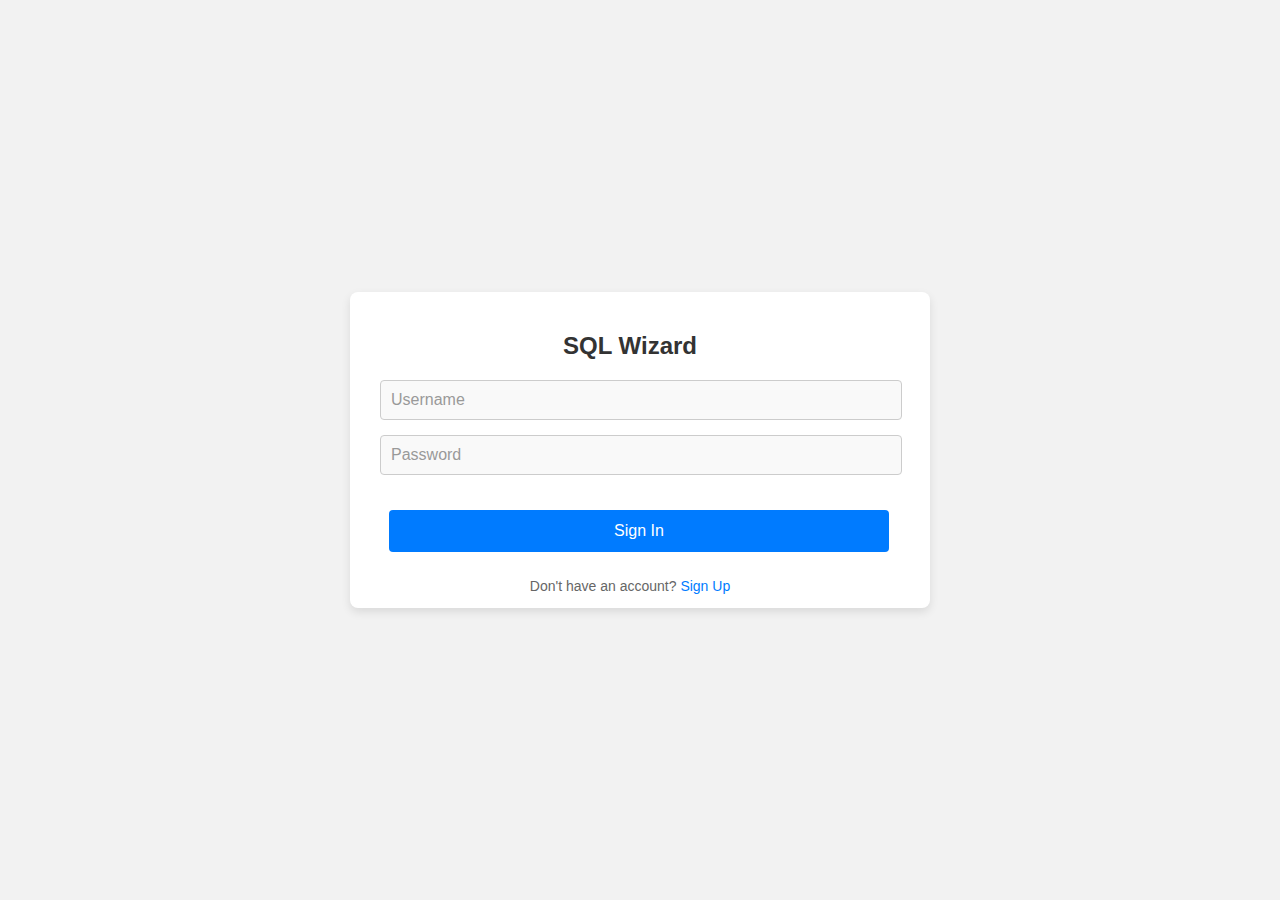
<file: templates/login.html>
<!DOCTYPE html>
<html>
<head>
    <style>

        body {
          font-family: Arial, sans-serif;
          background-color: #f2f2f2;
          margin: 0;
          display: flex;
          align-items: center;
          justify-content: center;
          height: 100vh;
        }
        
        .form-container {
          background-color: #fff;
          border-radius: 8px;
          box-shadow: 0px 4px 10px rgba(0, 0, 0, 0.1);
          width: 500px;
          padding: 40px 50px 0px 30px;
          text-align: center;
        }
        
        h2 {
          margin: 0 0 20px;
          color: #333;
        }

        .error-message {
        color: red;
        font-size: 20px;
        margin-top: 10px;
        }
        
        .input-field {
          width: 100%;
          margin-bottom: 15px;
          padding: 10px;
          border: 1px solid #ccc;
          border-radius: 4px;
          background-color: #f9f9f9;
          font-size: 16px;
        }
        
        .input-field::placeholder {
          color: #999;
        }
        
        .submit-button {
          background-color: #007bff;
          color: white;
          border: none;
          padding: 12px;
          border-radius: 4px;
          cursor: pointer;
          font-size: 16px;
          width: 100%;
          margin: 20px 0px 6px 9px;
        }

        
        .submit-button:hover {
          background-color: #0056b3;
        }
        
        a {
          color: #007bff;
          text-decoration: none;
        }
        
        a:hover {
          text-decoration: underline;
        }
        
        p {
          margin-top: 20px;
          font-size: 14px;
          color: #666;
        }

        #message {
          color: #D8000C;
          background-color: #FFD2D2; 
          margin: 20px 0; 
          padding: 10px; 
          border: 1px solid #D8000C; 
          border-radius: 5px; 
          text-align: center; 
          width: 100%; 
          box-sizing: border-box; 
          display: none;
          font-size: 0.8rem;
          
        }

        #message:before {
          content: "\26A0"; 
          padding-right: 5px; 
          font-weight: bold; 
        }

        
        @media (max-width: 400px) {
          .form-container {
            width: 90%;
          }
        }
        
    </style>

    <title>Sign In</title>
</head>

  <body>
    <div class="form-container">
      <h2>SQL Wizard</h2>
      <div id="message" class="message-container"></div>

      <form id="signin-form">
        <input type="text" placeholder="Username" class="input-field" name="username">
        <input type="password" placeholder="Password" class="input-field" name="password">
        <button type="submit" class="submit-button">Sign In</button>
      </form>
      <p>Don't have an account? <a href="/register">Sign Up</a></p>
    </div>
  
    <script>
      document.getElementById('signin-form').addEventListener('submit', function(event) {
              event.preventDefault(); 
              const formData = new FormData(this);
              const formDataJSON = {};
        
              formData.forEach((value, key) => {
                formDataJSON[key] = value.trim();
              });
        
              fetch("/login", {
                method: 'POST',
                headers: {
                  'Content-Type': 'application/json',
                },
                body: JSON.stringify(formDataJSON)
              })
              .then(response => {
                if (!response.ok) {
                  return response.json().then(err => Promise.reject(err));
                }
                return response.json();
              })
              .then(data => {
                if (data.success) {
                  localStorage.setItem('username', formDataJSON.username);
                  //route to home page after successful login
                  window.location.href = '/home';
                } else {
                  showErrorMessage(data.message);
                }
              })
              .catch(error => {
                console.error('Error:', error);
                if (error.message) {
                  showErrorMessage(error.message);
                } else {
                  showErrorMessage('Login failed due to a server error. Please try again later.');
                }
              });
      });
  
      function showErrorMessage(message) {

        const messageContainer = document.getElementById('message');
        if (messageContainer) {
          messageContainer.style.display = "block"; 
          messageContainer.innerHTML = message;
        } else {
          console.error("The message container doesn't exist.");
        }
      }

    </script>
  </body>


</html>
</file>
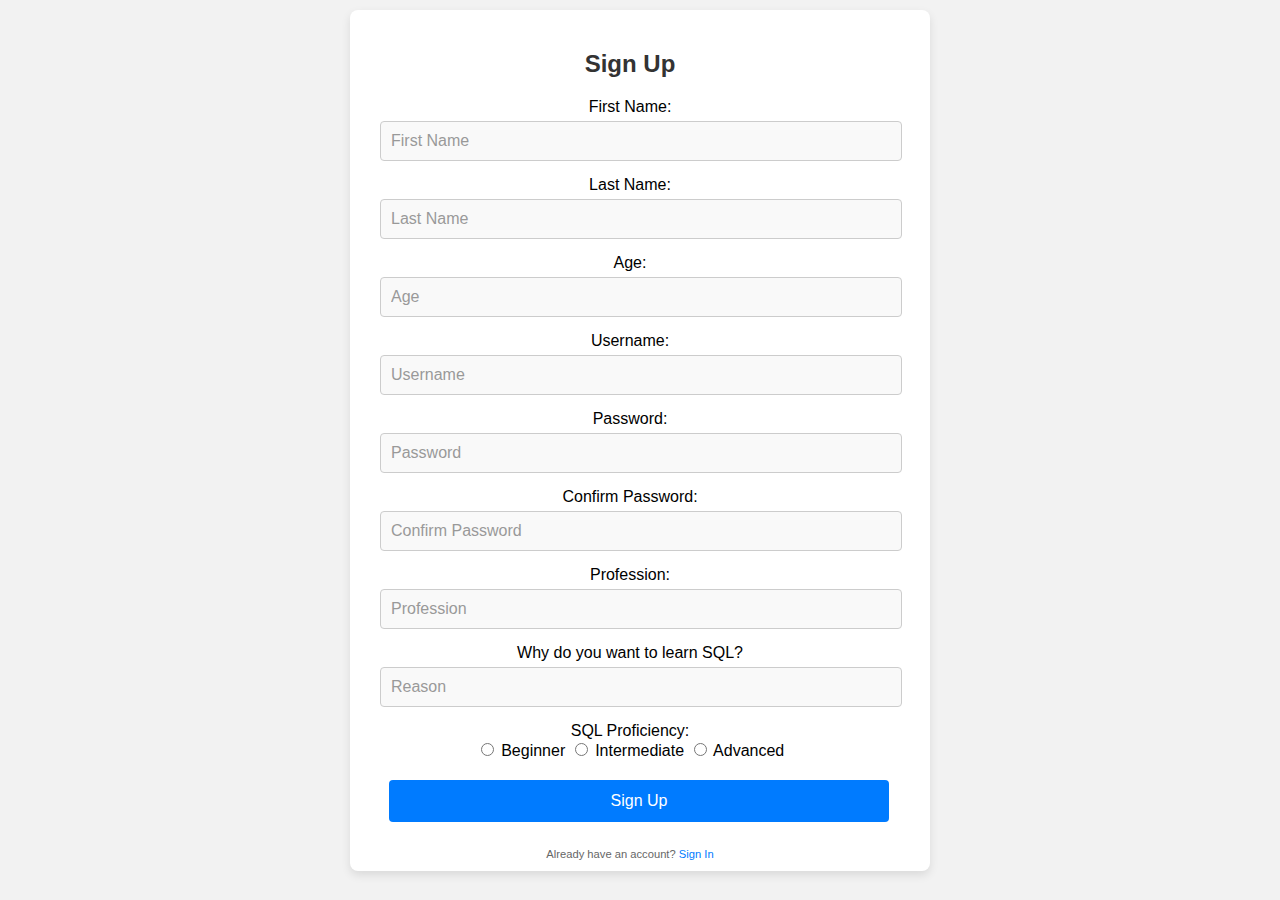
<file: templates/register.html>
<!DOCTYPE html>
<html>
<style>


body {
  font-family: Arial, sans-serif;
  background-color: #f2f2f2;
  margin: 0;
  display: flex;
  align-items: center;
  justify-content: center;
  font-size: 100%;
}

.form-container {
  background-color: #fff;
  border-radius: 8px;
  box-shadow: 0px 4px 10px rgba(0, 0, 0, 0.1);
  width: 500px;
  padding: 40px 50px 0px 30px;
  text-align: center;
  margin: 10px;
}

#message{
  font-size: 1rem;
}

h2 {
  margin: 0 0 20px;
  color: #333;
}

.input-field {
  width: 100%;
  margin-bottom: 15px;
  padding: 10px;
  border: 1px solid #ccc;
  border-radius: 4px;
  background-color: #f9f9f9;
  font-size: 1rem;
  margin-top: 5px;
}

.input-field::placeholder {
  color: #999;
}

.submit-button {
  background-color: #007bff;
  color: white;
  border: none;
  padding: 12px;
  border-radius: 4px;
  cursor: pointer;
  font-size: 1rem;
  width: 100%;
  margin: 20px 0px 6px 9px;

}

.submit-button:hover {
  background-color: #0056b3;
}

a {
  color: #007bff;
  text-decoration: none;
}

a:hover {
  text-decoration: underline;
}

#login {
  margin-top: 20px;
  font-size: 0.7rem;
  color: #666;
}

@media (max-width: 400px) {
  .form-container {
    width: 90%;
  }
}

#message {
  color: #D8000C; 
  background-color: #FFD2D2; 
  margin: 20px 0; 
  padding: 10px; 
  border: 1px solid #D8000C; 
  border-radius: 5px; 
  text-align: center; 
  width: 100%; 
  box-sizing: border-box; 
  display: none;
  font-size: 0.8rem;
  height: 100%;
  
}

#message:before {
  content: "\26A0"; 
  padding-right: 5px; 
  font-weight: bold; 
}

#error-message{
  display: inline;
}

.success-message {
  color: #4BB543; 
  background-color: #D4EDDA; 
  margin: 20px 0;
  padding: 10px; 
  border: 1px solid #4BB543; 
  border-radius: 5px; 
  text-align: center; 
  width: 100%; 
  box-sizing: border-box; 
  display: none;
  font-size: 0.8rem;
}

.success-message:before {
  content: "\2713"; 
  padding-right: 5px;
  font-weight: bold;
}

</style>

<head>
  <title>Register for SQL Wizard</title>
</head>
<body>
  <div class="form-container">
    <div id="message" class="message-container"></div> 
    <div id="success"></div> 
    <h2>Sign Up</h2>
    <form id="signup-form">
        <label class="radio-label" for="first_name">First Name: </label>
        <input type="text" placeholder="First Name" name = "first_name" class="input-field" required>
        <label class="radio-label" for="last_name">Last Name: </label>
        <input type="text" placeholder="Last Name" name = "last_name" class="input-field">
        <label class="radio-label" for="age">Age: </label>
        <input type="number" placeholder="Age" name = "age" class="input-field" required>
        <label class="radio-label" for="username">Username:</label>
        <input type="text" placeholder="Username" name = "username" class="input-field" required>
        <label class="radio-label" for="password">Password:</label>
        <input type="password" placeholder="Password" name = "password" class="input-field" required>
        <label class="radio-label" for="confirm_password">Confirm Password:</label>
        <input type="password" placeholder="Confirm Password" name = "confirm_password" class="input-field" required>
        <label class="radio-label" for="profession">Profession:</label>
        <input type="text" placeholder="Profession" name = "profession" class="input-field" required>
        <label class="radio-label" for="reason">Why do you want to learn SQL?</label>
        <input type="text" placeholder="Reason" name = "reason" class="input-field" required>
        
        <div class="radio-group">
          <label class="radio-label">SQL Proficiency:<br></label>
          <input type="radio" name="proficiency" value="beginner" class="radio-input">
          <label class="radio-label">Beginner</label>
          <input type="radio" name="proficiency" value="intermediate" class="radio-input">
          <label class="radio-label">Intermediate</label>
          <input type="radio" name="proficiency" value="advanced" class="radio-input">
          <label class="radio-label">Advanced</label>
        </div>
        <button type="submit" class="submit-button">Sign Up</button>
      </form>
    <p id="login">Already have an account? <a href="/login">Sign In</a></p>
  </div>

  <script>

    document.getElementById('signup-form').addEventListener('submit', function(event) {
      event.preventDefault(); 
      const formData = new FormData(this);
      const formDataJSON = {};
  
      formData.forEach((value, key) => {
    formDataJSON[key] = key === 'reason' ? value : value.trim();
      });
  
        // Simple client-side validation for password match
     if (formDataJSON.password !== formDataJSON.confirm_password) {
            document.getElementById("message").style.display = "block";

            showErrorMessage('Passwords do not match.');
            return;
      }
        // Check if age is a positive integer
     if (!Number.isInteger(+formDataJSON.age) || +formDataJSON.age <= 0 || +formDataJSON.age >120) {
      document.getElementById("message").style.display = "block";

     showErrorMessage('Please enter a valid age.');
     return;
     }
      
     // Check if first name or last name contain numbers
     if (/\d/.test(formDataJSON.first_name) || /\d/.test(formDataJSON.last_name)) {
      document.getElementById("message").style.display = "block";
     showErrorMessage('Names cannot contain numbers.');
     return;
     }

     // send registration information to server-side
     fetch("/register", {
                method: 'POST',
                headers: {
                    'Content-Type': 'application/json',
                },
                body: JSON.stringify(formDataJSON)
            })
            .then(response => {
                if (!response.ok) {
                    return response.json().then(err => Promise.reject(err));
                }
                
                return response.json();
            })
            .then(data => {
                if (data.success) {
                    showSuccessMessage('You are registered successfully!');
                    setTimeout(function() {
                        localStorage.setItem('username', formDataJSON.username);
                        window.location.href = '/'; // login page
                      // show login page after a timeout
                    }, 3000);
                } else {
                    showErrorMessage(data.message);
                }
            })
            .catch(error => {
                console.error('Error:', error);
                
                if (error.message) {
                    showErrorMessage(error.message);
                } else {
                    showErrorMessage('Registration failed due to a server error. Please try again later.');
                }
            });
        });
  
    function showErrorMessage(message) {
            const messageContainer = document.getElementById('message');
            if (messageContainer) {
              messageContainer.style.display = "block";
                messageContainer.innerHTML = `${message}`;
            } else {
                console.error("The message container doesn't exist.");
            }
        }
    function showSuccessMessage(message) {
            const messageContainer = document.getElementById('success');
            if (messageContainer) {
              messageContainer.style.display = "block"; // Make sure to display the container
              messageContainer.className = 'success-message'; // Apply the success-message class
              messageContainer.innerHTML = `${message}`;
            } else {
                console.error("The message container doesn't exist.");
            }
        }

    
  </script>

</body>
</html>
</file>
